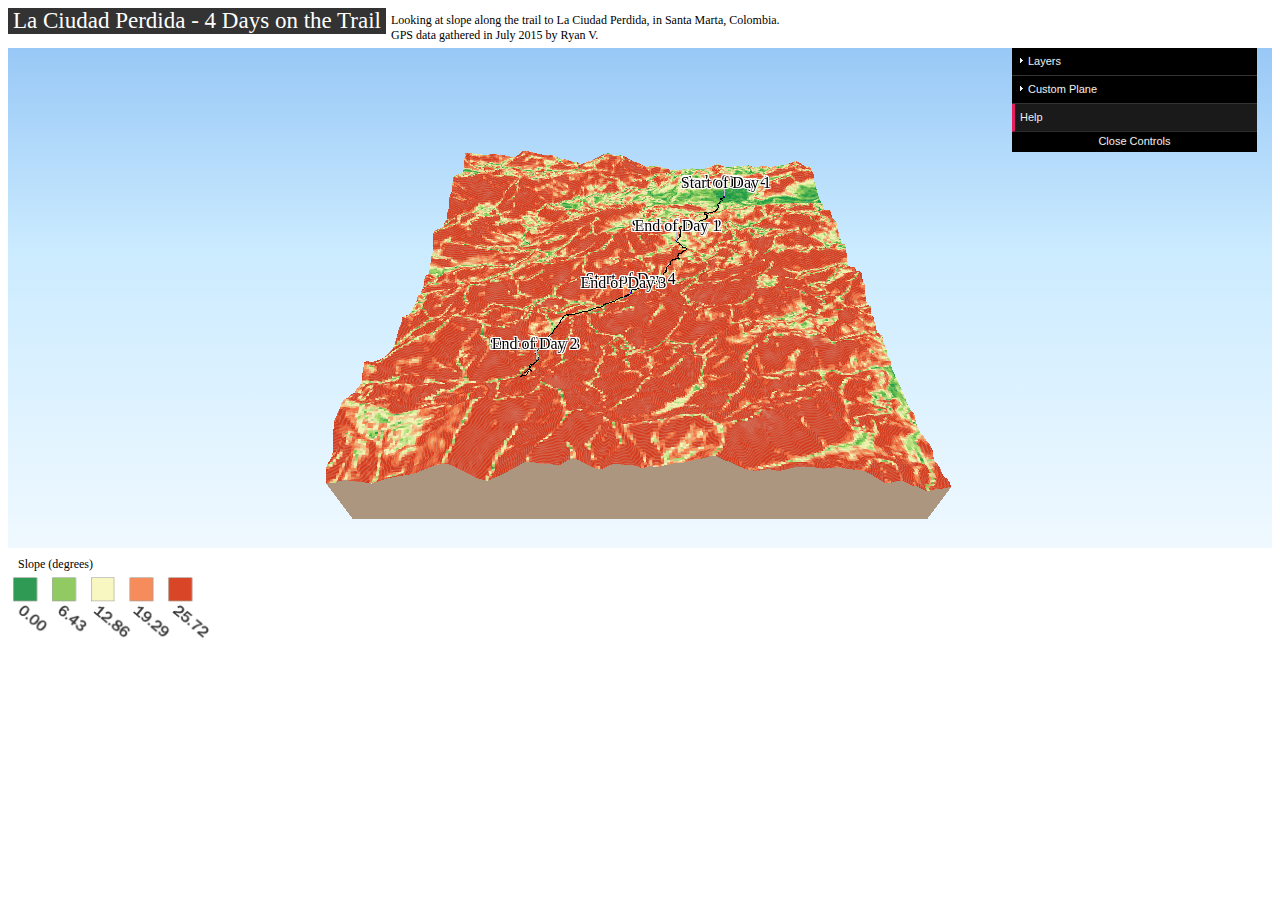
<file: SlopeMap/index.html>
<!DOCTYPE html>
<html>
<head> 
	<title>La Ciudad Perdida</title>
	<meta charset="utf-8" />
	<style>

h2 {
        font-family: 'Hind'; font-weight: 500;
        font-size: 23px;
        color: white;
        padding-left: 5px;
        margin: 0;
        background-color: #333333;
        max-width: 400px;
        float: left;
        padding-right: 5px;
      }

  p {
    font-family: 'Hind'; font-weight: 300;
    font-size: 12px;
    color: black;
    padding: 5px;
    padding-right: 10px;
    margin: 0;
    max-width: 400px;
    float: left;

  }

  .lauraimage {
        padding-left: 5px;
        margin: 0;
        max-width: 400px;
        float: bottom-right;
        padding-right: 5px;
        width: 100px;

      }

</style>
</head>
<body>
<div>
    <h2>La Ciudad Perdida - 4 Days on the Trail</h2>
    <p>Looking at slope along the trail to La Ciudad Perdida, in Santa Marta, Colombia. <br>GPS data gathered in July 2015 by Ryan V.</p>
   
</div>

<iframe width='100%' height='500px' frameBorder="0" src="CiudadPerdidaSlope.html"></iframe>

<div class="lauraimage">
    <p>Slope (degrees)</p>
   <img src="slopelegend_horiz.png" alt="Slope Legend" width="200px">
</div>

</body>
</file>
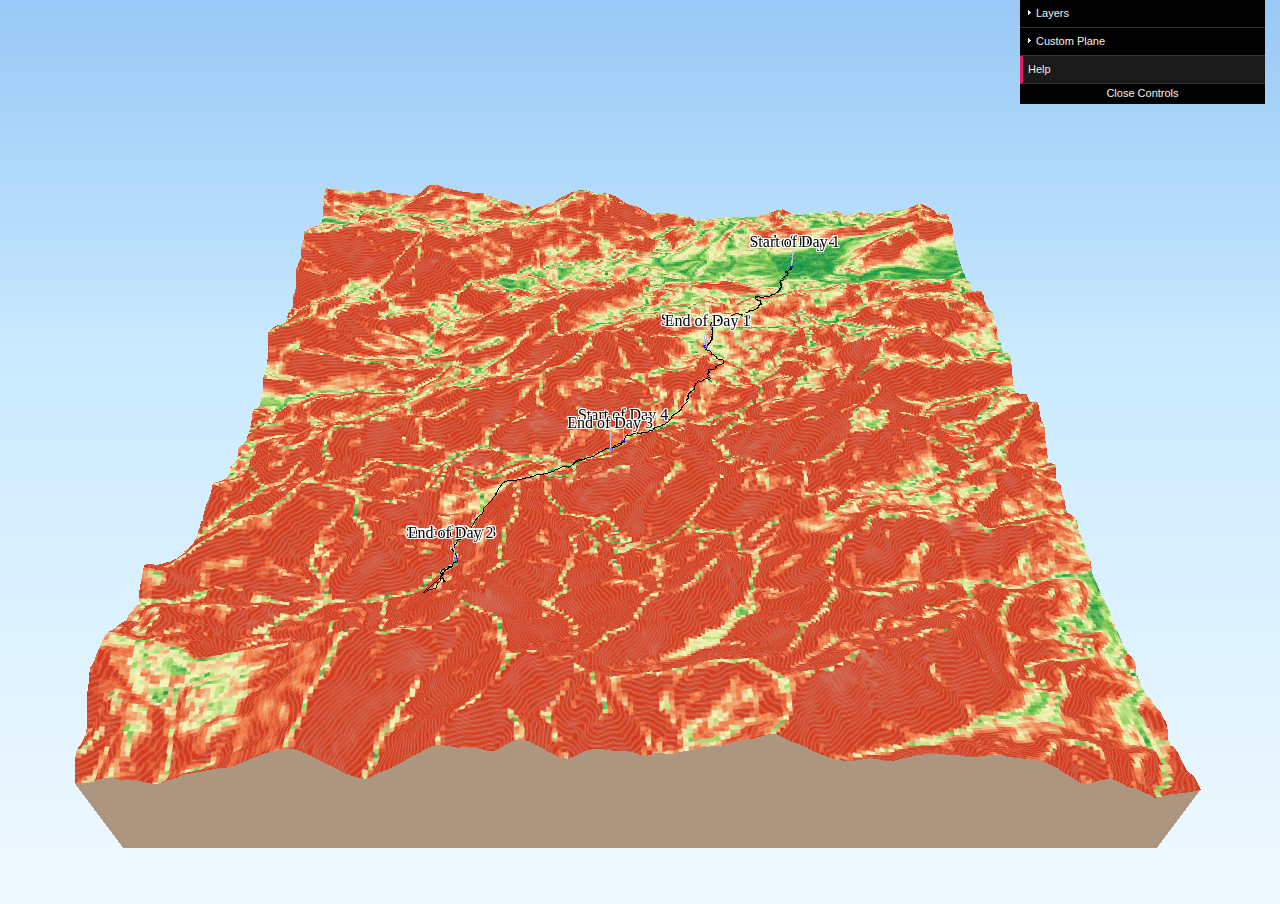
<file: SlopeMap/CiudadPerdidaSlope.html>
<!DOCTYPE html>
<html>
<head>
<meta charset="UTF-8">
<title>Slope on La Ciudad Perdida Trek</title>
<meta name="viewport" content="width=device-width, user-scalable=no, minimum-scale=1.0, maximum-scale=1.0">
<link rel="stylesheet" type="text/css" href="./Qgis2threejs.css">
</head>
<body>
<div id="webgl"></div>

<!-- popup -->
<div id="popup" style="display:none;">
<div id="closebtn">&times;</div>
<div id="popupbar"></div>
<div id="popupbody">
 <div id="popupcontent"></div>
 <div id="pageinfo">
  <h1>Current View URL</h1>
  <div><input id="urlbox" type="text"></div>

  <h1>Usage</h1>
  <div id="usage"></div>

  <h1>About</h1>
  <div id="about">This page was made with <a href="http://www.qgis.org/" target="_blank">QGIS</a> and <a href="https://github.com/minorua/Qgis2threejs" target="_blank">Qgis2threejs</a> plugin, 
and uses the following library:
  <ul>
  <li>three.js <a href="http://threejs.org/" target="_blank">http://threejs.org/</a> <a href="./threejs/LICENSE" target="_blank" class="license">(LICENSE)</a></li>
  <li>dat-gui <a href="https://code.google.com/p/dat-gui/" target="_blank">https://code.google.com/p/dat-gui/</a> <a href="./dat-gui/license.txt" target="_blank" class="license">(LICENSE)</a></li>
  <li id="lib_proj4js" style="display: none;">Proj4js <a href="http://trac.osgeo.org/proj4js/" target="_blank">http://trac.osgeo.org/proj4js/</a> <a href="./proj4js/LICENSE.md" target="_blank" class="license">(LICENSE)</a></li>
  </ul>
  </div>
 </div>
</div></div>

<!-- footer -->
<div id="footer"></div>

<script src="./threejs/three.min.js"></script>
<script src="./Qgis2threejs.js"></script>
<script src="./threejs/OrbitControls.js"></script>
<script>
var option = Q3D.Options;

</script>
<script src="./proj4js/proj4.js"></script>
<script src="./CiudadPerdidaSlope.js"></script>
<script>
if (typeof proj4 !== "undefined") document.getElementById("lib_proj4js").style.display = "list-item";

var container = document.getElementById("webgl");
// initialize application
var app = Q3D.application;
app.init(container);

// load the project
app.loadProject(project);

app.addEventListeners();
app.start();

</script>
<script src="./dat-gui/dat.gui.min.js"></script>
<script src="./dat-gui_panel.js"></script>
<script>
// initialize dat-gui panel
Q3D.gui.init();
</script>
</body>
</html>
</file>
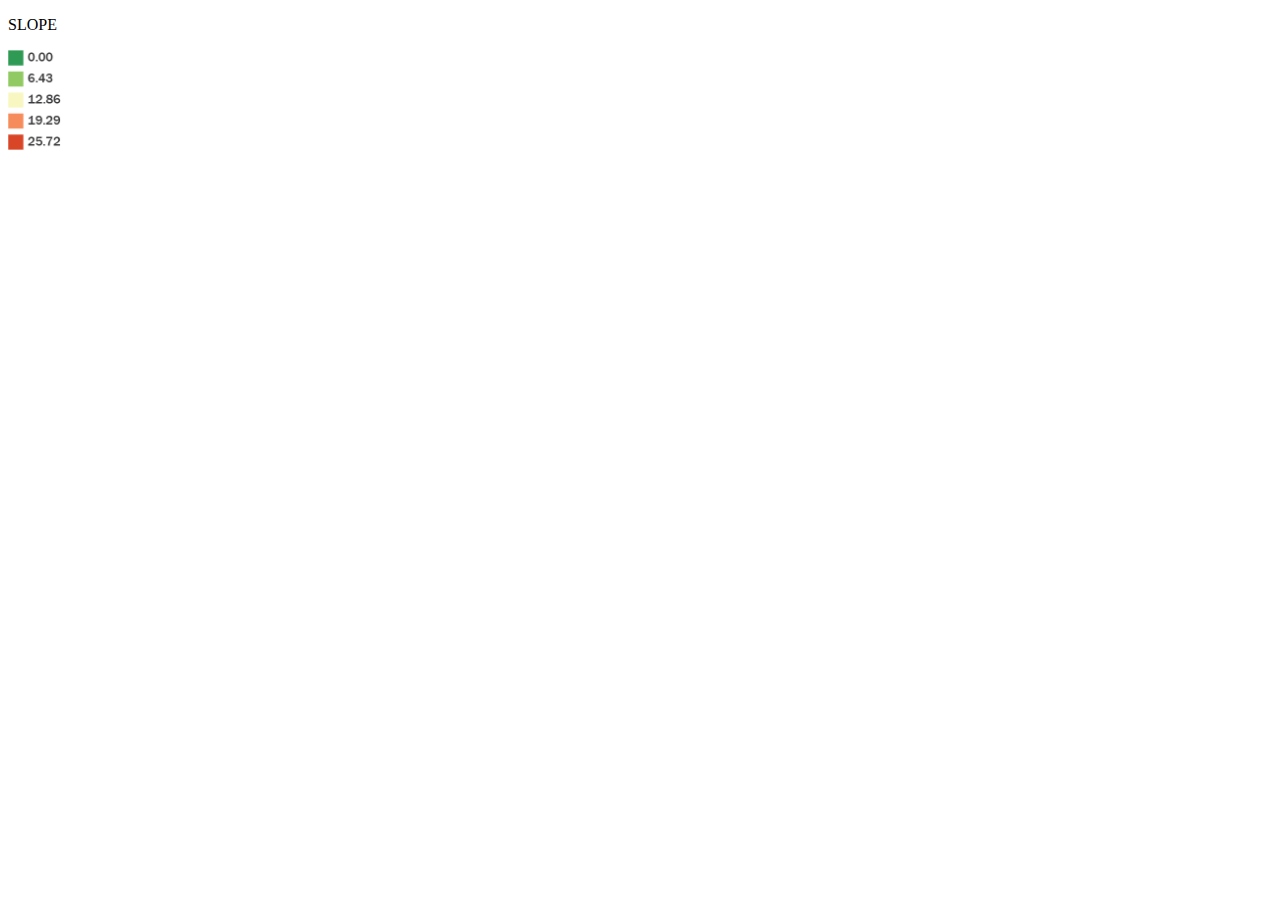
<file: SlopeMap/slopelegend.html>
<!DOCTYPE html>
<html>
<head>
<meta charset="UTF-8">
<title>Legend</title>
<style>
 /*p {
    font-family: 'Hind'; font-weight: 200;
    font-size: 12px;
    color: black;
    padding: 5px;
    padding-left: 8px;
    margin: 0;
    background-color: rgba(255,255,255,0);
  }*/
</style>
</head>
<body>
	<div class= "lauraimage">
	<p>SLOPE</p>
	<img src="slopelegend.png" alt="Slope Legend" height="100">
	</div>
</body>
</file>
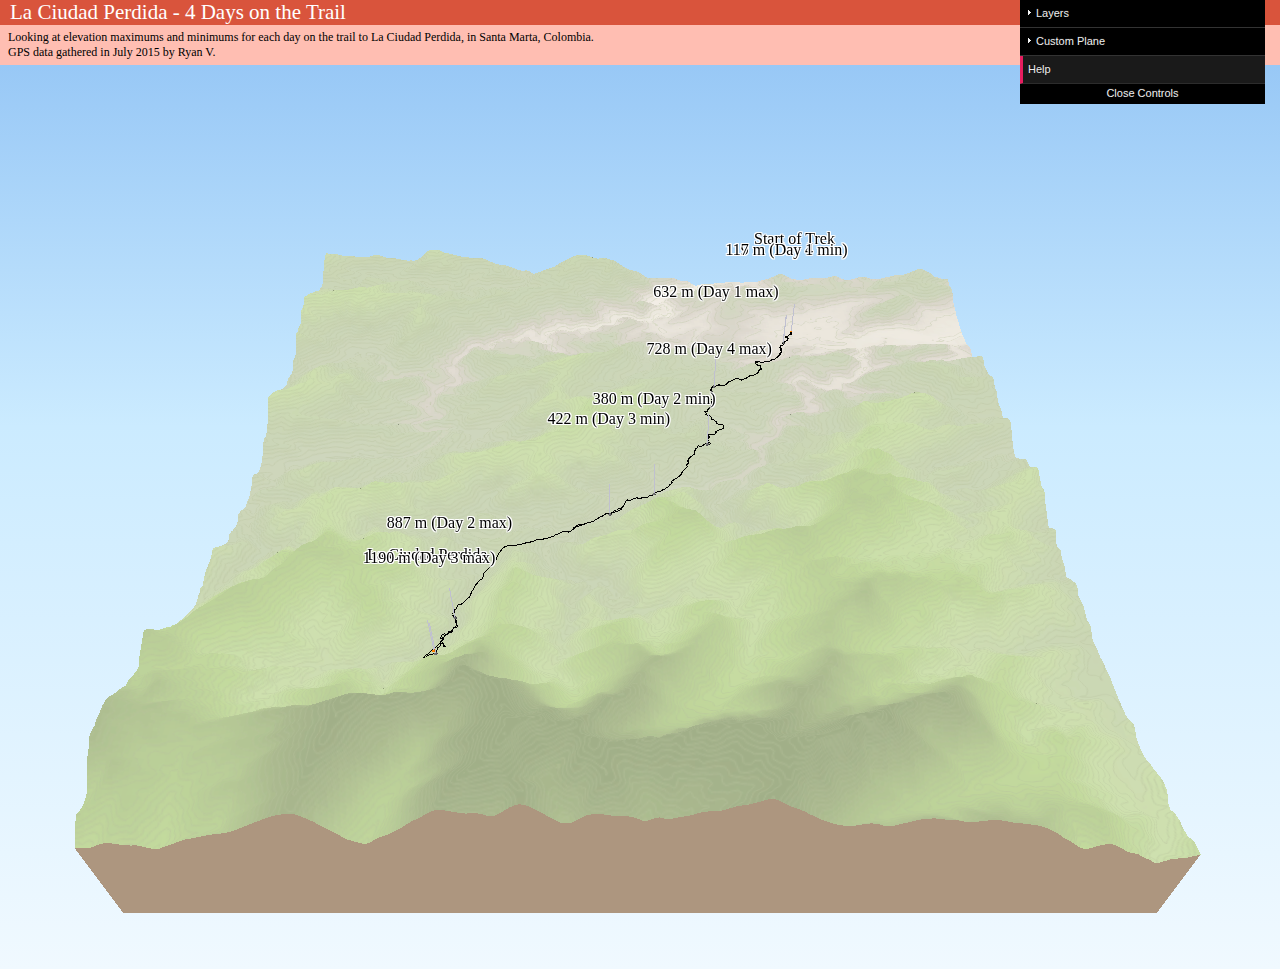
<file: TrailMap/CiudadPerdida.html>
<!DOCTYPE html>
<html>
<head>
<meta charset="UTF-8">
<title>CiudadPerdida</title>
<meta name="viewport" content="width=device-width, user-scalable=no, minimum-scale=1.0, maximum-scale=1.0">
<link rel="stylesheet" type="text/css" href="./Qgis2threejs.css">
<style>

  h2 {
        font-family: 'Hind'; font-weight: 500;
        font-size: 21px;
        color: white;
        padding-left: 10px;
        margin: 0;
        background-color: #D9543C;
      }

  p {
    font-family: 'Hind'; font-weight: 200;
    font-size: 12px;
    color: black;
    padding: 5px;
    padding-left: 8px;
    margin: 0;
    background-color: rgba(0,255,255,0);
  }

</style>
</head>
<body>
  <div class="laura">
  <h2>La Ciudad Perdida - 4 Days on the Trail</h2>
  <p>Looking at elevation maximums and minimums for each day on the trail to La Ciudad Perdida, in Santa Marta, Colombia.<br> GPS data gathered in July 2015 by Ryan V.</p>
</div>
<div id="webgl"></div>

<!-- popup -->
<div id="popup" style="display:none;">
<div id="closebtn">&times;</div>
<div id="popupbar"></div>
<div id="popupbody">
 <div id="popupcontent"></div>
 <div id="pageinfo">
  <h1>Current View URL</h1>
  <div><input id="urlbox" type="text"></div>

  <h1>Usage</h1>
  <div id="usage"></div>

  <h1>About</h1>
  <div id="about">This page was made with <a href="http://www.qgis.org/" target="_blank">QGIS</a> and <a href="https://github.com/minorua/Qgis2threejs" target="_blank">Qgis2threejs</a> plugin, 
and uses the following library:
  <ul>
  <li>three.js <a href="http://threejs.org/" target="_blank">http://threejs.org/</a> <a href="./threejs/LICENSE" target="_blank" class="license">(LICENSE)</a></li>
  <li>dat-gui <a href="https://code.google.com/p/dat-gui/" target="_blank">https://code.google.com/p/dat-gui/</a> <a href="./dat-gui/license.txt" target="_blank" class="license">(LICENSE)</a></li>
  <li id="lib_proj4js" style="display: none;">Proj4js <a href="http://trac.osgeo.org/proj4js/" target="_blank">http://trac.osgeo.org/proj4js/</a> <a href="./proj4js/LICENSE.md" target="_blank" class="license">(LICENSE)</a></li>
  </ul>
  </div>
 </div>
</div></div>

<!-- footer -->
<div id="footer"></div>

<script src="./threejs/three.min.js"></script>
<script src="./Qgis2threejs.js"></script>
<script src="./threejs/OrbitControls.js"></script>
<script>
var option = Q3D.Options;

</script>
<script src="./proj4js/proj4.js"></script>
<script src="./CiudadPerdida.js"></script>
<script>
if (typeof proj4 !== "undefined") document.getElementById("lib_proj4js").style.display = "list-item";

var container = document.getElementById("webgl");
// initialize application
var app = Q3D.application;
app.init(container);

// load the project
app.loadProject(project);

app.addEventListeners();
app.start();

</script>
<script src="./dat-gui/dat.gui.min.js"></script>
<script src="./dat-gui_panel.js"></script>
<script>
// initialize dat-gui panel
Q3D.gui.init();
</script>
</body>
</html>
</file>
<file: SlopeMap/Qgis2threejs.css>
body {
  margin: 0;
  overflow: hidden;
}

#webgl {
  /* sky-like */
  background: linear-gradient(to bottom, #98c8f6 0%,#cbebff 40%,#f0f9ff 100%);
}

#footer {
  position: absolute;
  left: 5px;
  bottom: 5px;
}

#infobtn {
  color: white;
  background: rgba(152, 200, 246, 0.8);
  border: solid 4px rgba(255, 255, 255, 0.8);
  border-radius: 20px;
  box-shadow: 0 0 0 2px rgba(152, 200, 246, 0.3);
  width: 24px;
  height: 24px;
  text-align: center;
  font-family: serif;
  font-weight: bold;
  font-size: 24px;
  cursor: pointer;
}

/* popup */
#popup {
  /* background: rgba(255, 255, 255, 0);*/
  position: absolute;
  left: 2px;
  top: 2px;
  max-width: 480px;
  min-width: 300px;
  z-index: 9999;
  border: solid gray;
  border-width: 1px 2px 2px;
  border-radius: 3px;
}

#popupbar {
  background: dimgray;
  color: white;
  padding-left: 4px;
  height: 18px;
}

#closebtn {
  color: rgb(220, 220, 220);
  background: gray;
  border: 1px solid darkgray;
  border-radius: 4px;
  font-size: 16px;
  font-weight: bold;
  width: 16px;
  height: 16px;
  text-align: center;
  float: right;
  cursor: pointer;
}

#popupbody {
  background-color: white;
  padding: 2px 5px 2px;
  max-height: 500px;
  overflow: auto;
}

/* identify result */
#popupbody table {
  margin-top: 5px;
  margin-bottom: 8px;
  width: 100%;
}

#popupbody table caption {
  background-color: gray;
  color: white;
  font-size: small;
  padding: 1px;
  padding-left: 6px;
  text-align: left;
}

#popupbody table td {
  padding-left: 5px;
}

table.layer tr {
  background-color: #eeeeee;
}

table.coords tr {
  background-color: #eeeeee;
}

table.attrs tr:nth-child(odd) {
  background-color: #eeeeee;
}


table.attrs tr td:first-child {
  width: 40%;
}

/* pageinfo */
#pageinfo {
  font-size: small;
}

#pageinfo h1 {
  background-color: gray;
  color: white;
  font-size: small;
  font-weight: normal;
  margin-top: 5px;
  margin-bottom: 3px;
  padding: 1px;
  padding-left: 6px;
}

#urlbox {
  width: 100%;
}

#usage, #about {
  margin-left: 5px;
}

#usage tr:nth-child(odd) {
  background-color: #eeeeee;
}

#usage td.star {
  font-weight: bold;
}

#about ul {
  margin: 5px;
  margin-left: 20px;
  padding: 0px;
}

.license {
  font-size: xx-small;
}

.download-link {
  display: block;
  border: 1px solid darkgray;
  background: lightgray;
  color: black;
  font-size: large;
  margin: 10px 50px 10px;
  padding: 8px;
  text-align: center;
  text-decoration: none;
}

/* print dialog */
.print div {
  padding: 5px;
}

.print label {
  margin-left: 5px;
}

.print input[type="text"] {
  width: 40px;
  border: 1px solid lightgray;
  background: #F6F6F6;
  margin-left: 8px;
  margin-right: 8px;
}

.print input[type="checkbox"] {
  margin-left: 15px;
}

.print input[type="submit"] {
  display: none;
}

.print .buttonbox {
  text-align: center;
  padding-top: 10px;
  padding-bottom: 10px;
}

.print .buttonbox span {
  border: 1px solid darkgray;
  background: lightgray;
  margin: 0px 5px 0px;
  padding: 5px 10px 5px;
  cursor: pointer;
}

/* label */
.label {
  padding: 2px;
  text-shadow: -1px -1px #FFF, 0px -1px #FFF, 1px -1px #FFF, -1px 0px #FFF, 1px 0px #FFF, -1px 1px #FFF, 0px 1px #FFF, 1px 1px #FFF;
  position: absolute;
  pointer-events: none;
}

.print-label {
  /* these 2 properties are copied to canvas 2D context in renderLabels function of Qgis2threejs.js */
  color: black;
  font: normal medium sans-serif;
}
</file>
<file: TrailMap/Qgis2threejs.css>
body {
  margin: 0;
  overflow: hidden;
}

#webgl {
  /* sky-like */
  background: linear-gradient(to bottom, #98c8f6 0%,#cbebff 40%,#f0f9ff 100%);
}

#footer {
  position: absolute;
  left: 5px;
  bottom: 5px;
}

#infobtn {
  color: white;
  background: rgba(152, 200, 246, 0.8);
  border: solid 4px rgba(255, 255, 255, 0.8);
  border-radius: 20px;
  box-shadow: 0 0 0 2px rgba(152, 200, 246, 0.3);
  width: 24px;
  height: 24px;
  text-align: center;
  font-family: serif;
  font-weight: bold;
  font-size: 24px;
  cursor: pointer;
}

/* popup */
#popup {
  /* background: rgba(255, 255, 255, 0);*/
  position: absolute;
  left: 2px;
  top: 2px;
  max-width: 480px;
  min-width: 300px;
  z-index: 9999;
  border: solid gray;
  border-width: 1px 2px 2px;
  border-radius: 3px;
}

#popupbar {
  background: dimgray;
  color: white;
  padding-left: 4px;
  height: 18px;
}

#closebtn {
  color: rgb(220, 220, 220);
  background: gray;
  border: 1px solid darkgray;
  border-radius: 4px;
  font-size: 16px;
  font-weight: bold;
  width: 16px;
  height: 16px;
  text-align: center;
  float: right;
  cursor: pointer;
}

#popupbody {
  background-color: white;
  padding: 2px 5px 2px;
  max-height: 500px;
  overflow: auto;
}

/* identify result */
#popupbody table {
  margin-top: 5px;
  margin-bottom: 8px;
  width: 100%;
}

#popupbody table caption {
  background-color: gray;
  color: white;
  font-size: small;
  padding: 1px;
  padding-left: 6px;
  text-align: left;
}

#popupbody table td {
  padding-left: 5px;
}

table.layer tr {
  background-color: #eeeeee;
}

table.coords tr {
  background-color: #eeeeee;
}

table.attrs tr:nth-child(odd) {
  background-color: #eeeeee;
}


table.attrs tr td:first-child {
  width: 40%;
}

/* pageinfo */
#pageinfo {
  font-size: small;
}

#pageinfo h1 {
  background-color: gray;
  color: white;
  font-size: small;
  font-weight: normal;
  margin-top: 5px;
  margin-bottom: 3px;
  padding: 1px;
  padding-left: 6px;
}

#urlbox {
  width: 100%;
}

#usage, #about {
  margin-left: 5px;
}

#usage tr:nth-child(odd) {
  background-color: #eeeeee;
}

#usage td.star {
  font-weight: bold;
}

#about ul {
  margin: 5px;
  margin-left: 20px;
  padding: 0px;
}

.license {
  font-size: xx-small;
}

.download-link {
  display: block;
  border: 1px solid darkgray;
  background: lightgray;
  color: black;
  font-size: large;
  margin: 10px 50px 10px;
  padding: 8px;
  text-align: center;
  text-decoration: none;
}

/* print dialog */
.print div {
  padding: 5px;
}

.print label {
  margin-left: 5px;
}

.print input[type="text"] {
  width: 40px;
  border: 1px solid lightgray;
  background: #F6F6F6;
  margin-left: 8px;
  margin-right: 8px;
}

.print input[type="checkbox"] {
  margin-left: 15px;
}

.print input[type="submit"] {
  display: none;
}

.print .buttonbox {
  text-align: center;
  padding-top: 10px;
  padding-bottom: 10px;
}

.print .buttonbox span {
  border: 1px solid darkgray;
  background: lightgray;
  margin: 0px 5px 0px;
  padding: 5px 10px 5px;
  cursor: pointer;
}

/* label */
.label {
  padding: 2px;
  text-shadow: -1px -1px #FFF, 0px -1px #FFF, 1px -1px #FFF, -1px 0px #FFF, 1px 0px #FFF, -1px 1px #FFF, 0px 1px #FFF, 1px 1px #FFF;
  position: absolute;
  pointer-events: none;
}

.print-label {
  /* these 2 properties are copied to canvas 2D context in renderLabels function of Qgis2threejs.js */
  color: black;
  font: normal medium sans-serif;
}

.laura {
    background-color: #FFBEB2;
  }
</file>
